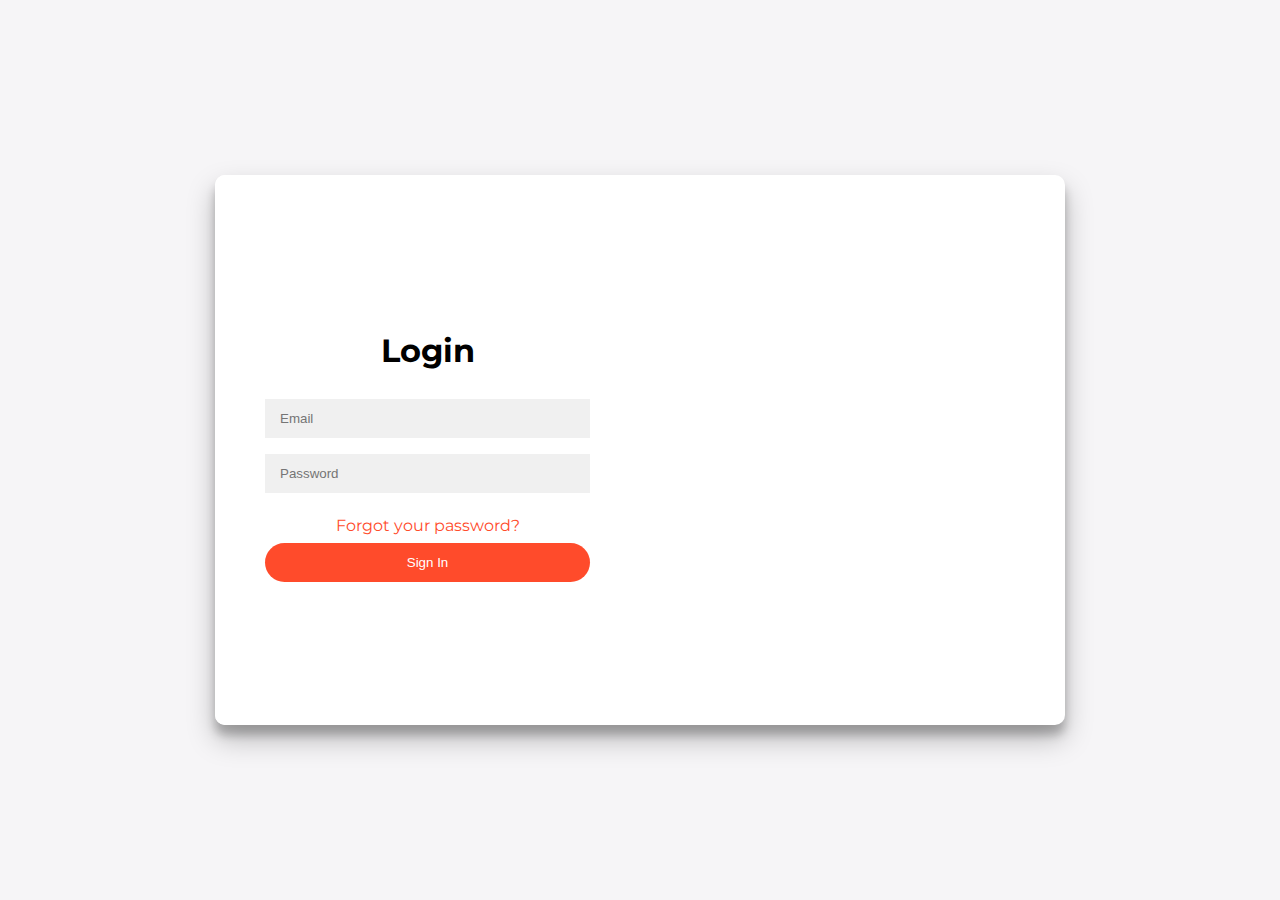
<file: loginpage/index.html>
<!DOCTYPE html>
<html lang="en">
<head>
  <meta charset="UTF-8">
  <meta name="viewport" content="width=device-width, initial-scale=1.0">
  <title>Login Page</title>
  <link rel="stylesheet" href="style.css">
</head>
<body>
  <div class="container">
    <div class="form-container sign-up-container">
      <form action="#">
        <h1>Create Account</h1>
        <input type="text" placeholder="Name" />
        <input type="email" placeholder="Email" />
        <input type="password" placeholder="Password" />
        <button id="signUp">Sign Up</button>
      </form>
    </div>
    <div class="form-container sign-in-container">
      <form action="#">
        <h1>Login</h1>
        <input type="email" placeholder="Email" />
        <input type="password" placeholder="Password" />
        <a href="#">Forgot your password?</a>
        <button id="signIn">Sign In</button>
      </form>
    </div>
  </div>
  <script src="script.js"></script>
</body>
</html>
</file>
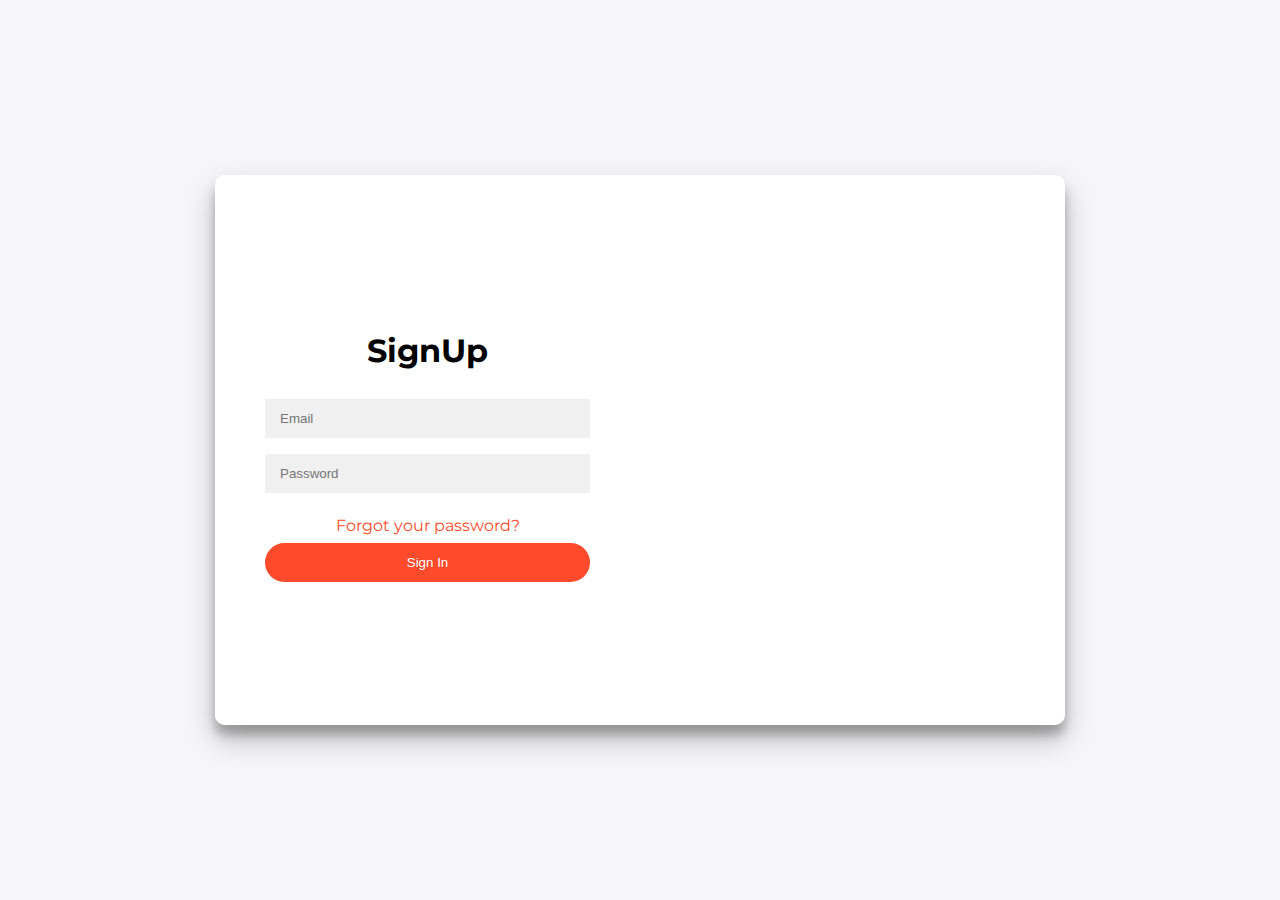
<file: signuppage/index.html>
<!DOCTYPE html>
<html lang="en">
<head>
  <meta charset="UTF-8">
  <meta name="viewport" content="width=device-width, initial-scale=1.0">
  <title>Signup Page</title>
  <link rel="stylesheet" href="style.css">
</head>
<body>
  <div class="container">
    <div class="form-container sign-up-container">
      <form action="#">
        <h1>Create Account</h1>
        <input type="text" placeholder="Name" />
        <input type="email" placeholder="Email" />
        <input type="password" placeholder="Password" />
        <button id="signUp">Sign Up</button>
      </form>
    </div>
    <div class="form-container sign-in-container">
      <form action="#">
        <h1>SignUp</h1>
        <input type="email" placeholder="Email" />
        <input type="password" placeholder="Password" />
        <a href="#">Forgot your password?</a>
        <button id="signIn">Sign In</button>
      </form>
    </div>
  </div>
  <script src="script.js"></script>
</body>
</html>
</file>
<file: loginpage/style.css>
@import url('https://fonts.googleapis.com/css2?family=Montserrat:wght@600&display=swap');

* {
  box-sizing: border-box;
}

body {
  background: #f6f5f7;
  display: flex;
  justify-content: center;
  align-items: center;
  height: 100vh;
  margin: 0;
  font-family: 'Montserrat', sans-serif;
}

.container {
  position: relative;
  width: 100%;
  background-color: #fff;
  border-radius: 10px;
  box-shadow: 0 14px 28px rgba(0,0,0,0.25), 0 10px 10px rgba(0,0,0,0.22);
  overflow: hidden;
  max-width: 850px;
  height: 550px;
}

.form-container {
  position: absolute;
  top: 0;
  height: 100%;
  transition: all 0.6s ease-in-out;
}

.sign-in-container {
  left: 0;
  width: 50%;
  z-index: 2;
}

.sign-up-container {
  left: 0;
  width: 50%;
  opacity: 0;
  z-index: 1;
}

.overlay-container {
  position: absolute;
  top: 0;
  left: 50%;
  width: 50%;
  height: 100%;
  overflow: hidden;
  transition: transform 0.6s ease-in-out;
  z-index: 100;
}

.overlay {
  background: #ff416c;
  background: -webkit-linear-gradient(to right, #ff4b2b, #ff416c);
  background: linear-gradient(to right, #ff4b2b, #ff416c);
  background-repeat: no-repeat;
  background-size: cover;
  background-position: 0 0;
  color: white;
  position: relative;
  left: -100%;
  height: 100%;
  width: 200%;
  transform: translateX(0);
  transition: transform 0.6s ease-in-out;
}

.overlay-panel {
  position: absolute;
  top: 0;
  display: flex;
  justify-content: center;
  flex-direction: column;
  padding: 0 40px;
  text-align: center;
  width: 50%;
  transform: translateX(0);
  transition: transform 0.6s ease-in-out;
}

.overlay-left {
  transform: translateX(-20%);
}

.overlay-right {
  right: 0;
  transform: translateX(0);
}

.overlay-panel h1 {
  font-weight: 700;
}

.overlay-panel p {
  font-size: 14px;
  margin-bottom: 20px;
  line-height: 1.6;
}

.overlay-panel button {
  border-radius: 20px;
  border: 1px solid #ffffff;
  background-color: transparent;
  color: #ffffff;
  padding: 10px 20px;
  font-size: 16px;
  cursor: pointer;
}

.overlay-panel button.ghost {
  background-color: #fff;
}

form {
  background-color: #fff;
  display: flex;
  flex-direction: column;
  align-items: center;
  padding: 0 50px;
  height: 100%;
  justify-content: center;
}

form input {
  background-color: #f0f0f0;
  border: none;
  padding: 12px 15px;
  margin: 8px 0;
  width: 100%;
}

form button {
  border-radius: 20px;
  border: none;
  background-color: #ff4b2b;
  color: white;
  padding: 12px 20px;
  margin: 8px 0;
  width: 100%;
  cursor: pointer;
}

form button:hover {
  background-color: #ff6347;
}

form a {
  color: #ff4b2b;
  text-decoration: none;
  margin-top: 15px;
}
</file>
<file: signuppage/style.css>
@import url('https://fonts.googleapis.com/css2?family=Montserrat:wght@600&display=swap');

* {
  box-sizing: border-box;
}

body {
  background: #f6f5f7;
  display: flex;
  justify-content: center;
  align-items: center;
  height: 100vh;
  margin: 0;
  font-family: 'Montserrat', sans-serif;
}

.container {
  position: relative;
  width: 100%;
  background-color: #fff;
  border-radius: 10px;
  box-shadow: 0 14px 28px rgba(0,0,0,0.25), 0 10px 10px rgba(0,0,0,0.22);
  overflow: hidden;
  max-width: 850px;
  height: 550px;
}

.form-container {
  position: absolute;
  top: 0;
  height: 100%;
  transition: all 0.6s ease-in-out;
}

.sign-in-container {
  left: 0;
  width: 50%;
  z-index: 2;
}

.sign-up-container {
  left: 0;
  width: 50%;
  opacity: 0;
  z-index: 1;
}

.overlay-container {
  position: absolute;
  top: 0;
  left: 50%;
  width: 50%;
  height: 100%;
  overflow: hidden;
  transition: transform 0.6s ease-in-out;
  z-index: 100;
}

.overlay {
  background: #ff416c;
  background: -webkit-linear-gradient(to right, #ff4b2b, #ff416c);
  background: linear-gradient(to right, #ff4b2b, #ff416c);
  background-repeat: no-repeat;
  background-size: cover;
  background-position: 0 0;
  color: white;
  position: relative;
  left: -100%;
  height: 100%;
  width: 200%;
  transform: translateX(0);
  transition: transform 0.6s ease-in-out;
}

.overlay-panel {
  position: absolute;
  top: 0;
  display: flex;
  justify-content: center;
  flex-direction: column;
  padding: 0 40px;
  text-align: center;
  width: 50%;
  transform: translateX(0);
  transition: transform 0.6s ease-in-out;
}

.overlay-left {
  transform: translateX(-20%);
}

.overlay-right {
  right: 0;
  transform: translateX(0);
}

.overlay-panel h1 {
  font-weight: 700;
}

.overlay-panel p {
  font-size: 14px;
  margin-bottom: 20px;
  line-height: 1.6;
}

.overlay-panel button {
  border-radius: 20px;
  border: 1px solid #ffffff;
  background-color: transparent;
  color: #ffffff;
  padding: 10px 20px;
  font-size: 16px;
  cursor: pointer;
}

.overlay-panel button.ghost {
  background-color: #fff;
}

form {
  background-color: #fff;
  display: flex;
  flex-direction: column;
  align-items: center;
  padding: 0 50px;
  height: 100%;
  justify-content: center;
}

form input {
  background-color: #f0f0f0;
  border: none;
  padding: 12px 15px;
  margin: 8px 0;
  width: 100%;
}

form button {
  border-radius: 20px;
  border: none;
  background-color: #ff4b2b;
  color: white;
  padding: 12px 20px;
  margin: 8px 0;
  width: 100%;
  cursor: pointer;
}

form button:hover {
  background-color: #ff6347;
}

form a {
  color: #ff4b2b;
  text-decoration: none;
  margin-top: 15px;
}
</file>
